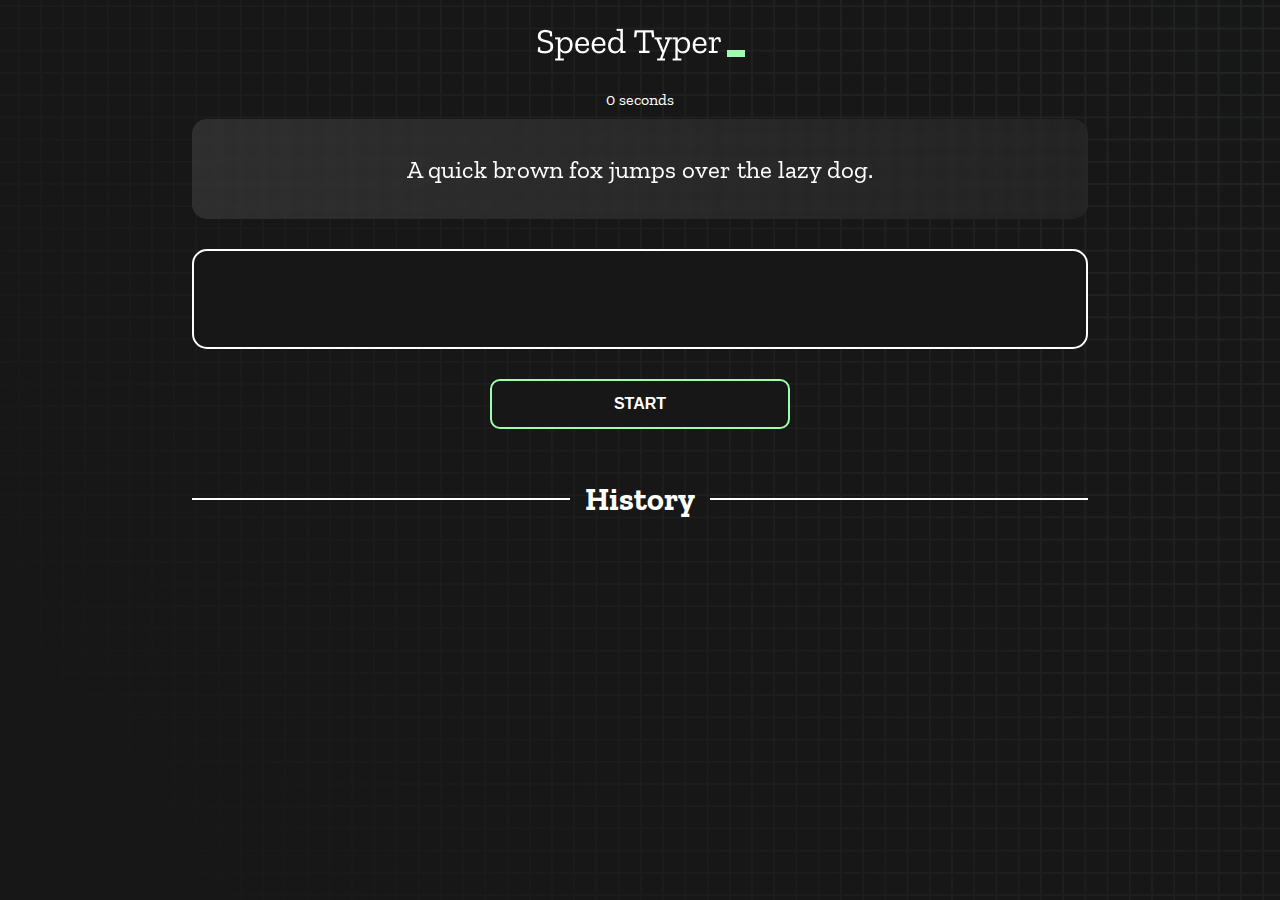
<file: index.html>
<!DOCTYPE html>
<html lang="en">

<head>
  <meta charset="UTF-8" />
  <meta http-equiv="X-UA-Compatible" content="IE=edge" />
  <meta name="viewport" content="width=device-width, initial-scale=1.0" />
  <title>Type Monster</title>
  <link rel="stylesheet" href="styles.css" />
  <link rel="preconnect" href="https://fonts.googleapis.com" />
  <link rel="preconnect" href="https://fonts.gstatic.com" crossorigin />
  <link href="https://fonts.googleapis.com/css2?family=Zilla+Slab:wght@300;400;500&display=swap" rel="stylesheet" />
</head>

<body>
  <h1 class="title"><img src="./logo.png" /></h1>
  <div id="show-time">0 seconds</div>

  <div class="box-container">
    <div id="question"></div>

    <div id="display" class="inactive"></div>

    <div class="buttons">
      <button id="starts">START</button>
    </div>

    <div class="divider-container">
      <div class="line"></div>
      <h1 class="title2">History</h1>
      <div class="line"></div>
    </div>
    <div id="histories">

    </div>
  </div>

  <div id="countdown"></div>
  <div id="modal-background" class="hidden"></div>
  <div id="result" class="hidden">

  </div>

  <script src="./history.js"></script>
  <script src="./script.js"></script>
</body>

</html>
</file>
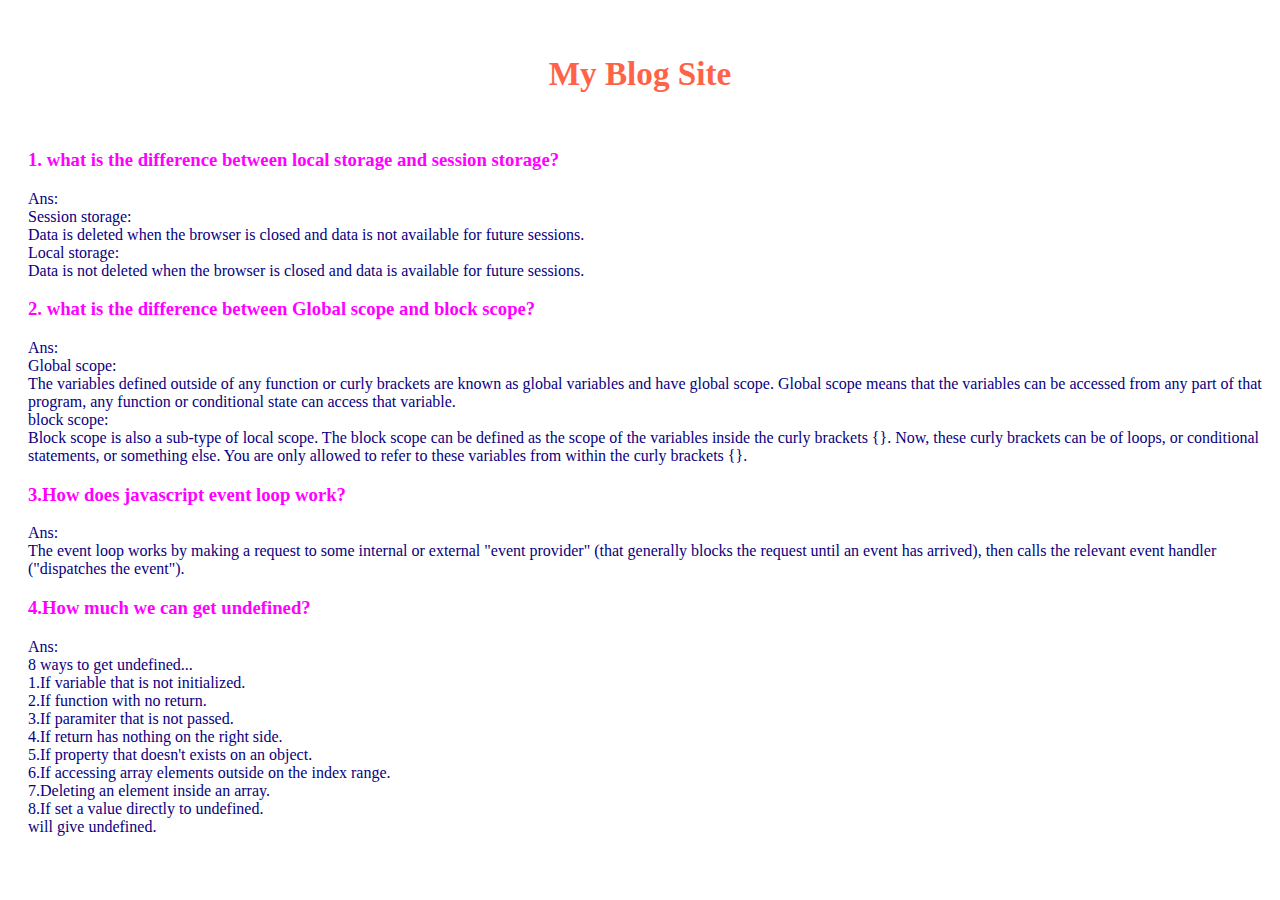
<file: Blog.html>
<!DOCTYPE html>
<html lang="en">

<head>
    <meta charset="UTF-8">
    <meta http-equiv="X-UA-Compatible" content="IE=edge">
    <meta name="viewport" content="width=device-width, initial-scale=1.0">
    <title> Blog</title>
    <style>
        .Qu {
            color: rgb(255, 0, 255);
        }

        .Ans {
            color: rgb(9, 0, 128);
        }

        .blog {
            margin-left: 20px;
        }
    </style>
</head>

<body>
    <header style="color: tomato; font-size: 40px; text-align: center;">
        <h5>My Blog Site</h5>
    </header>
    <main>
        <section class="blog">

            <div>
                <h3 class="Qu">1. what is the difference between local storage and session storage?</h3>
                <p class="Ans"> Ans: <br> Session storage: <br>
                    Data is deleted when the browser is closed and data is not available for future sessions. <br>
                    Local storage: <br>
                    Data is not deleted when the browser is closed and data is available for future sessions.
                </p>
            </div>

            <div>
                <h3 class="Qu">2. what is the difference between Global scope and block scope? </h3>
                <p class="Ans">
                    Ans: <br> Global scope: <br>
                    The variables defined outside of any function or curly brackets are known as global variables and
                    have global scope. Global scope means that the variables can be accessed from any part of that
                    program, any function or conditional state can access that variable.<br>
                    block scope: <br>
                    Block scope is also a sub-type of local scope. The block scope can be defined as the scope of the
                    variables inside the curly brackets {}. Now, these curly brackets can be of loops, or conditional
                    statements, or something else. You are only allowed to refer to these variables from within the
                    curly brackets {}.
                </p>
            </div>

            <div>
                <h3 class="Qu">3.How does javascript event loop work? </h3>
                <p class="Ans"> Ans: <br>
                    The event loop works by making a request to some internal or external "event provider" (that
                    generally blocks the request until an event has arrived), then calls the relevant event handler
                    ("dispatches the event").
                </p>
            </div>

            <div>
                <h3 class="Qu">4.How much we can get undefined?</h3>
                <p class="Ans"> Ans: <br>
                    8 ways to get undefined...<br>

                    1.If variable that is not initialized.<br>
                    2.If function with no return. <br>
                    3.If paramiter that is not passed. <br>
                    4.If return has nothing on the right side. <br>
                    5.If property that doesn't exists on an object. <br>
                    6.If accessing array elements outside on the index range. <br>
                    7.Deleting an element inside an array. <br>
                    8.If set a value directly to undefined. <br>

                    will give undefined.
                </p>
            </div>
        </section>
    </main>
</body>

</html>
</file>
<file: styles.css>
* {
  padding: 0;
  margin: 0;
  box-sizing: border-box;
}

body {
  background-image: url("./bg.png");
  background-size: cover;
  background-position: left top;
  font-family: "Zilla Slab", serif;
}

.box-container {
  width: 70%;
  margin: 0 auto;
}

#question {
  height: 100px;
  display: flex;
  align-items: center;
  justify-content: center;
  color: white;
  font-size: 25px;
  border-radius: 15px;
  background: rgb(255, 255, 255);
  background: linear-gradient(92.49deg,
      rgba(255, 255, 255, 0.1) 0.18%,
      rgba(255, 255, 255, 0.05) 99.85%);
  backdrop-filter: blur(5px);
  margin-bottom: 30px;
}

#display {
  height: 100px;
  display: flex;
  flex-wrap: wrap;
  align-items: center;
  padding-left: 5rem;
  color: white;
  font-size: 32px;
  background-color: #171717;
  border: 2px solid #9dffad;
  border-radius: 15px;
}

#countdown {
  position: fixed;
  height: 100vh;
  width: 100vw;
  background-color: rgba(0, 0, 0, 0.8);
  top: 0;
  left: 0;
  display: flex;
  align-items: center;
  justify-content: center;
  font-size: 3rem;
  color: white;
  display: none;
}

#result {
  position: fixed;
  top: 50%;
  left: 50%;
  transform: translate(-50%, -50%);
  height: 250px;
  width: 400px;
  background-color: #171717;
  border-radius: 15px;
  border: 2px solid #9dffad;
  color: white;
  text-align: center;
  padding: 2rem;
}

#show-time {
  text-align: center;
  color: white;
  margin: 10px 0;
}

.green {
  color: #9dffad;
}

.red {
  color: #eb6565;
}

.bold {
  font-weight: 700;
}

.inactive {
  border: 2px solid white !important;
}

.hidden {
  display: none;
}

.title {
  text-align: center;
  color: white;
  margin: 20px 0;
}

.divider-container {
  height: 80px;
  display: flex;
  justify-content: center;
  align-items: center;
  gap: 15px;
  margin: 0 auto;
}

.line {
  height: 2px;
  background: white;
  width: 100%;
}

.title2 {
  color: white;
  display: block;
}

.buttons {
  display: flex;
  justify-content: center;
  margin: 30px 0;
}

button {
  padding: 10px 20px;
  border: none;
  font-size: 16px;
  font-weight: bold;
  width: 300px;
  height: 50px;
  color: white;
  background-color: #171717;
  border-radius: 10px;
  border: 2px solid #9dffad;
  cursor: pointer;
}

#histories {
  display: grid;
  grid-template-columns: repeat(3, 1fr);
  grid-column-gap: 10px;
  grid-row-gap: 10px;
  flex-wrap: wrap;
  justify-content: space-around;
}

.card {
  width: 100%;
  height: 100%;
  padding: 50px;
  display: grid;
  grid-row-gap: 5px;
  justify-content: space-between;
  align-items: center;
  padding: 20px 30px;
  color: white;
  border-radius: 15px;
  background: rgb(255, 255, 255);
  background: linear-gradient(92.49deg,
      rgba(255, 255, 255, 0.1) 0.18%,
      rgba(255, 255, 255, 0.05) 99.85%);
  backdrop-filter: blur(5px);
  margin-bottom: 30px;
}

#modal-background {
  background: rgb(255, 255, 255);
  background: linear-gradient(92.49deg,
      rgba(255, 255, 255, 0.1) 0.18%,
      rgba(255, 255, 255, 0.05) 99.85%);
  backdrop-filter: blur(5px);
  height: 100vh;
  width: 100%;
  position: fixed;
  top: 0;
}

@media only screen and (max-width: 700px) {
  .box-container {
    padding: 0 20px;
    width: 100%;
  }

  .card {
    flex-direction: column;
  }
}
</file>
